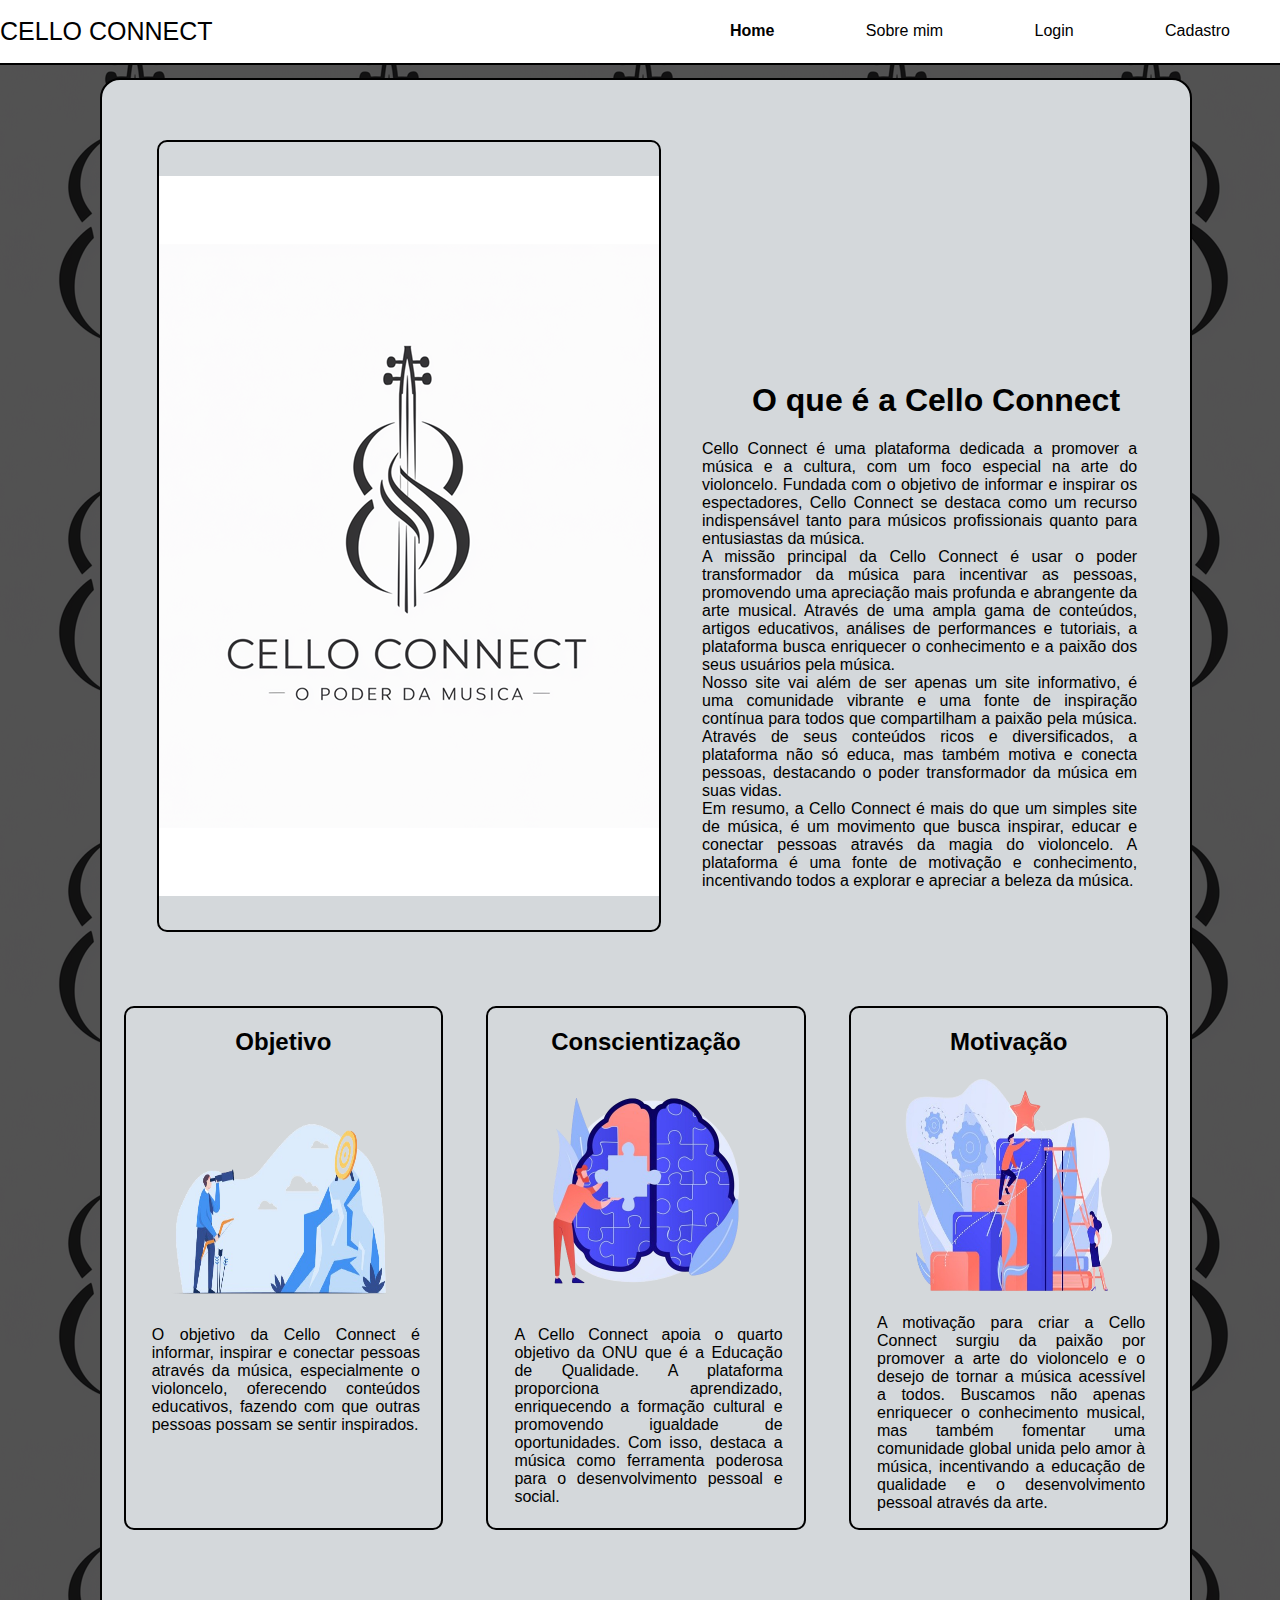
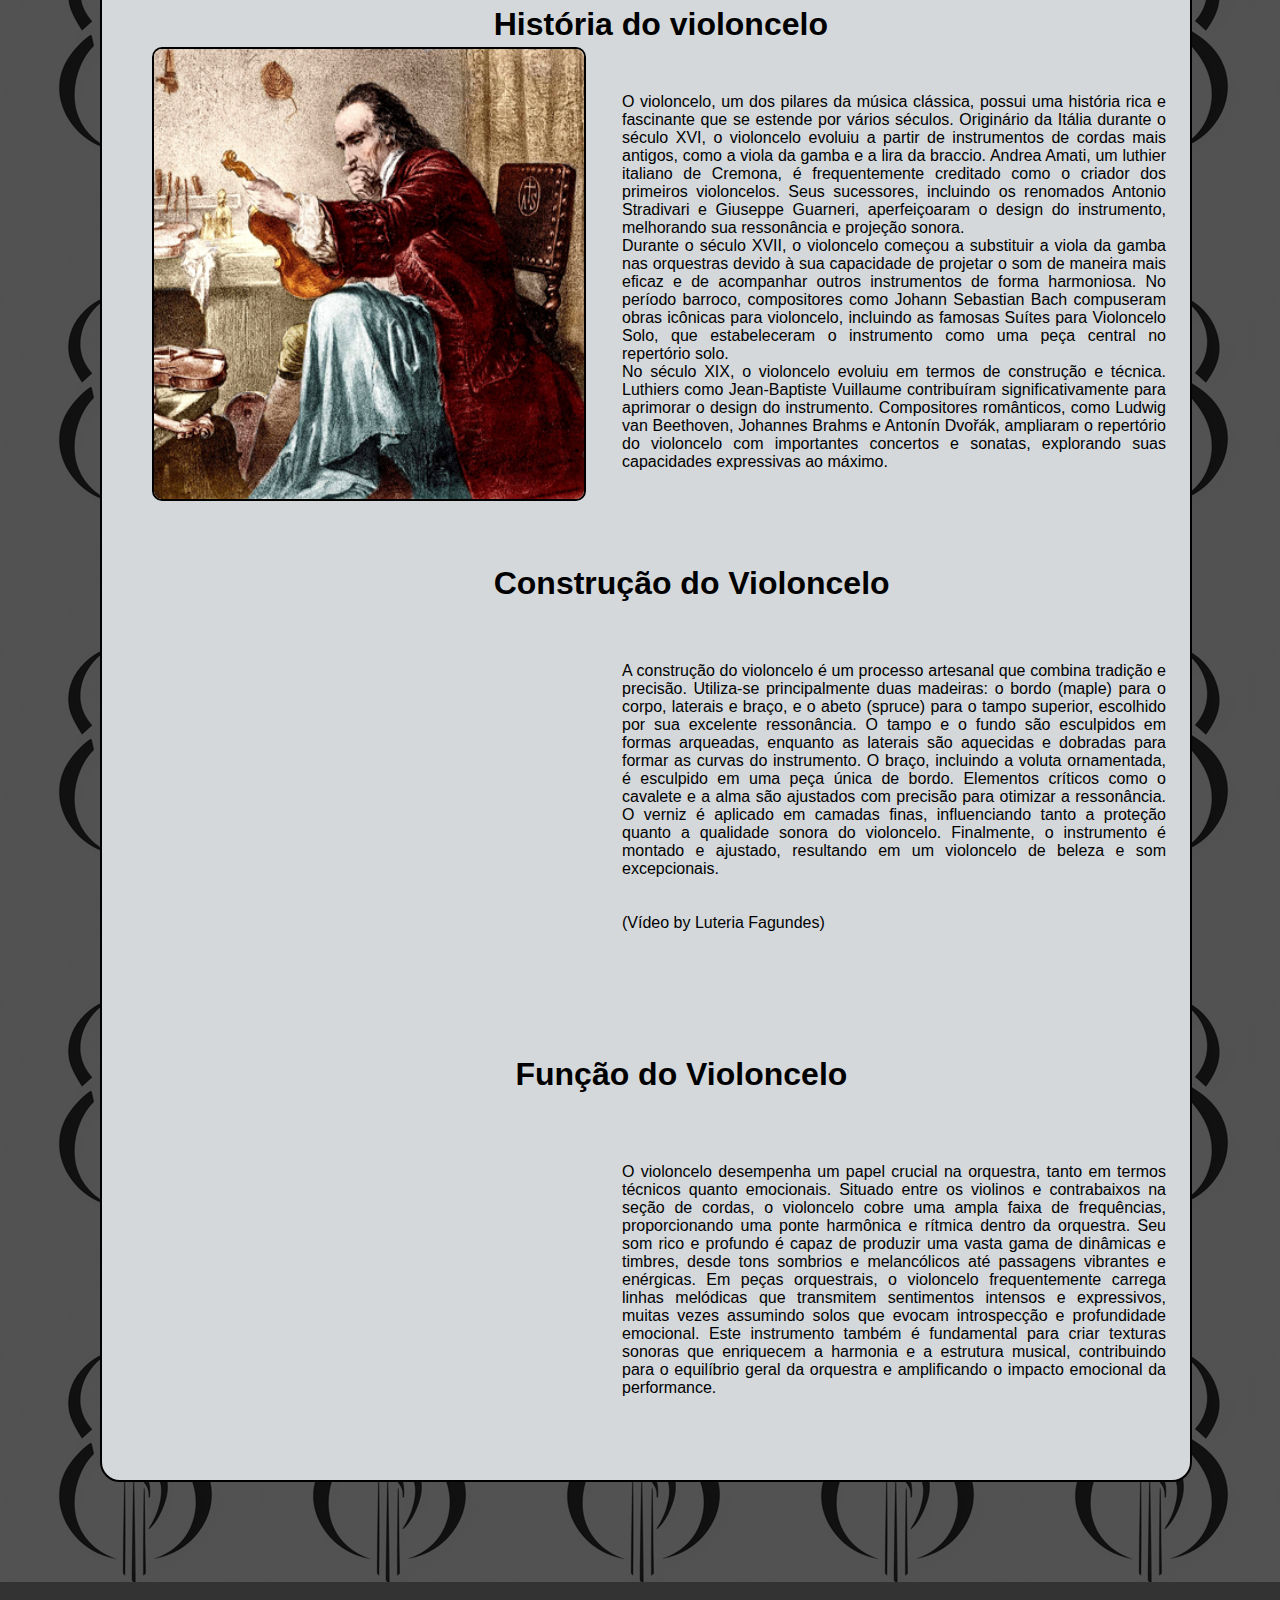
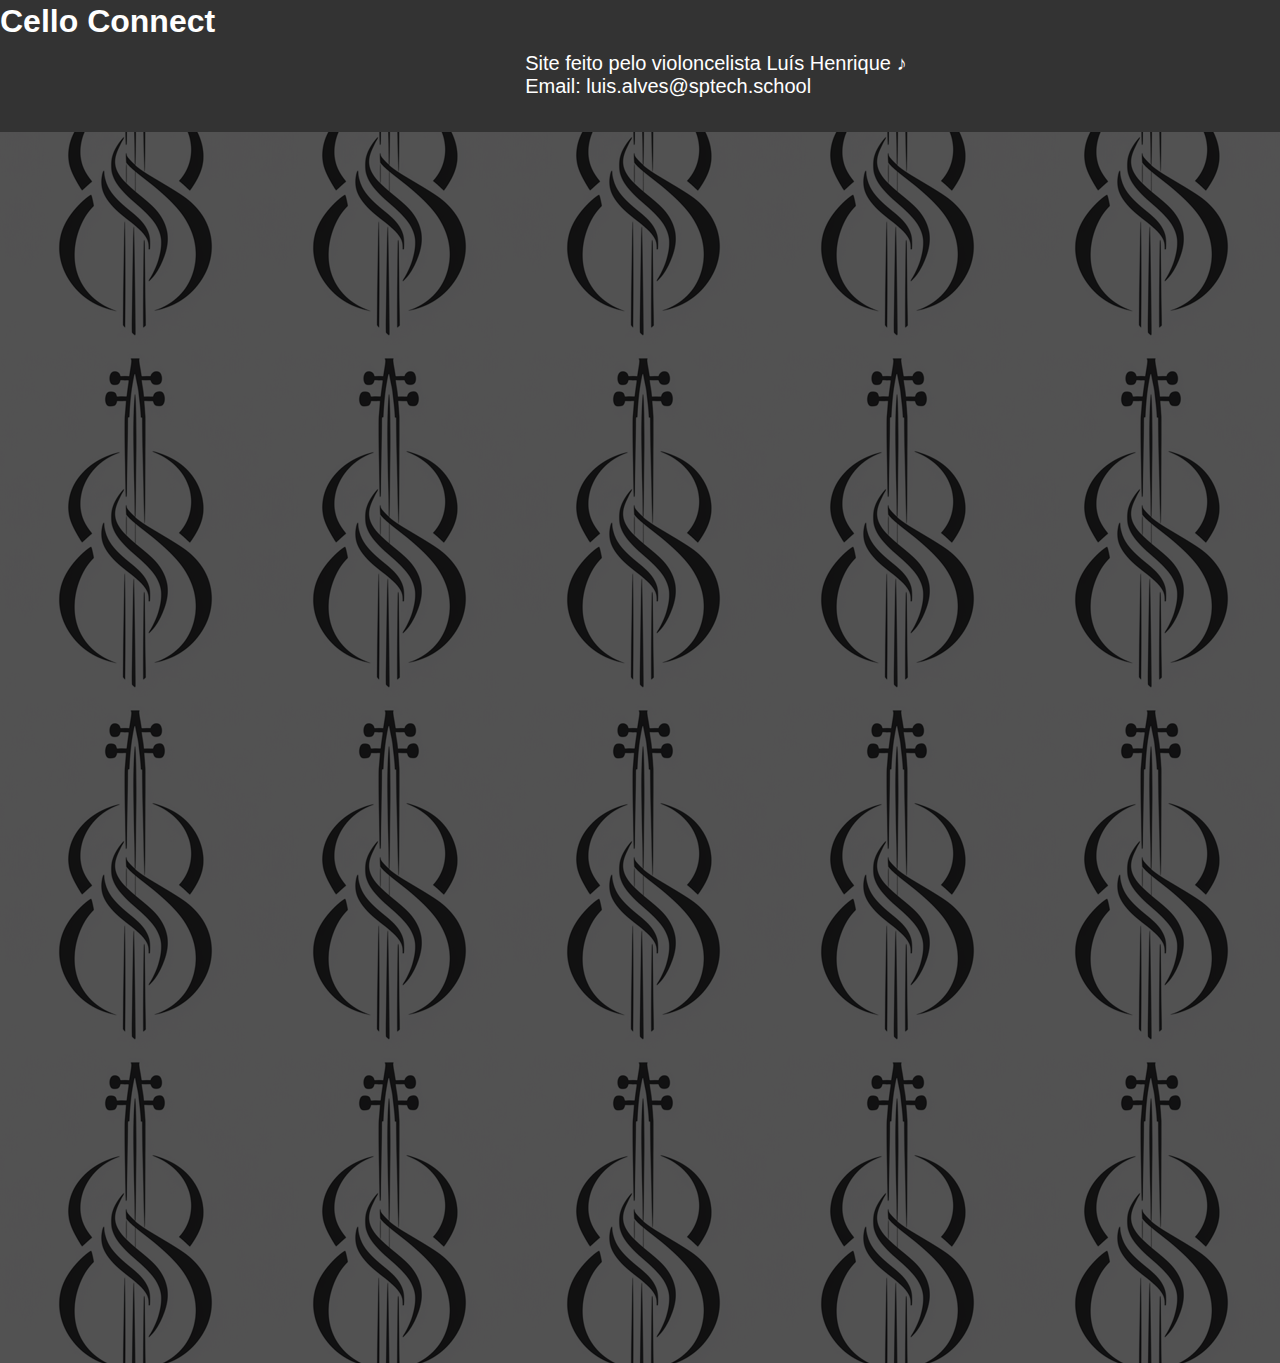
<file: web-data-viz/public/index.html>
<!DOCTYPE html>
<html lang="pt-br">

<head>
  <meta charset="UTF-8">
  <meta http-equiv="X-UA-Compatible" content="IE=edge">
  <meta name="viewport" content="width=device-width, initial-scale=1.0">

  <title>Cello Connect | Home</title>

  <script src="./js/sessao.js"></script>

  <link rel="stylesheet" href="./css/estilo.css">
  <link rel="icon" href="css/imgs/somente_logo.png">
  <link rel="preconnect" href="https://fonts.gstatic.com">
</head>

<body>


  <div class="header">
    <div class="container">
      <h1 class="titulo">CELLO CONNECT</h1>
      <ul class="navbar">
        <li class="agora">
          <a href="#">Home</a>
        </li>
        <li>
          <a href="simulador.html">Sobre mim</a>
        </li>

        <li>
          <a href="login.html">Login</a>
        </li>
        <li>
          <a href="cadastro.html">Cadastro</a>
        </li>
      </ul>
    </div>
  </div>
  <div class="background2">
    <div class="container-sobremim2">
      <div class="banner"></div>
      <div class="celloconnect">
        <h1>O que é a Cello Connect</h1>
        <p>Cello Connect é uma plataforma dedicada a promover a música e a cultura, com um foco especial na arte do violoncelo. Fundada com o objetivo de informar e inspirar os espectadores, Cello Connect se destaca como um recurso indispensável tanto para músicos profissionais quanto para entusiastas da música.
          <br> 
          A missão principal da Cello Connect é usar o poder transformador da música para incentivar as pessoas, promovendo uma apreciação mais profunda e abrangente da arte musical. Através de uma ampla gama de conteúdos, artigos educativos, análises de performances e tutoriais, a plataforma busca enriquecer o conhecimento e a paixão dos seus usuários pela música.
          <br>
          Nosso site vai além de ser apenas um site informativo, é uma comunidade vibrante e uma fonte de inspiração contínua para todos que compartilham a paixão pela música. Através de seus conteúdos ricos e diversificados, a plataforma não só educa, mas também motiva e conecta pessoas, destacando o poder transformador da música em suas vidas.
          <br>
          Em resumo, a Cello Connect é mais do que um simples site de música, é um movimento que busca inspirar, educar e conectar pessoas através da magia do violoncelo. A plataforma é uma fonte de motivação e conhecimento, incentivando todos a explorar e apreciar a beleza da música.
        </p>
      </div>
      

      
      <div class="conteudo1">
        <!-- <h1>Valores do Criador</h1> -->
        <div class="cards">
          <div class="card-informacao1">
            <h2>Objetivo</h2>
            <img src="css/imgs/objetivo4.png" alt="">
            <p>O objetivo da Cello Connect é informar, inspirar e conectar pessoas através da música, especialmente o violoncelo, oferecendo conteúdos educativos, fazendo com que outras pessoas possam se sentir inspirados. </p>
          </div>
          <div class="card-informacao1">
            <h2>Conscientização</h2>
            <img src="css/imgs/conscientizar2.png" alt="">
            <p>A Cello Connect apoia o quarto objetivo da ONU que é a Educação de Qualidade. A plataforma proporciona aprendizado, enriquecendo a formação cultural e promovendo igualdade de oportunidades. Com isso, destaca a música como ferramenta poderosa para o desenvolvimento pessoal e social.
            </p>
          </div>
          <div class="card-informacao1">
            <h2>Motivação</h2>
            <img src="css/imgs/motivacao2.png" alt="">
            <p>A motivação para criar a Cello Connect surgiu da paixão por promover a arte do violoncelo e o desejo de tornar a música acessível a todos. Buscamos não apenas enriquecer o conhecimento musical, mas também fomentar uma comunidade global unida pelo amor à música, incentivando a educação de qualidade e o desenvolvimento pessoal através da arte.
            </p>
          </div>
        </div>
      </div>

      
      <div class="historia-violoncelo"> 
        <h1>História do violoncelo</h1>
      <p>O violoncelo, um dos pilares da música clássica, possui uma história rica e fascinante que se estende por vários séculos. Originário da Itália durante o século XVI, o violoncelo evoluiu a partir de instrumentos de cordas mais antigos, como a viola da gamba e a lira da braccio. Andrea Amati, um luthier italiano de Cremona, é frequentemente creditado como o criador dos primeiros violoncelos. Seus sucessores, incluindo os renomados Antonio Stradivari e Giuseppe Guarneri, aperfeiçoaram o design do instrumento, melhorando sua ressonância e projeção sonora.
        <br>
        Durante o século XVII, o violoncelo começou a substituir a viola da gamba nas orquestras devido à sua capacidade de projetar o som de maneira mais eficaz e de acompanhar outros instrumentos de forma harmoniosa. No período barroco, compositores como Johann Sebastian Bach compuseram obras icônicas para violoncelo, incluindo as famosas Suítes para Violoncelo Solo, que estabeleceram o instrumento como uma peça central no repertório solo.
        <br>
        No século XIX, o violoncelo evoluiu em termos de construção e técnica. Luthiers como Jean-Baptiste Vuillaume contribuíram significativamente para aprimorar o design do instrumento. Compositores românticos, como Ludwig van Beethoven, Johannes Brahms e Antonín Dvořák, ampliaram o repertório do violoncelo com importantes concertos e sonatas, explorando suas capacidades expressivas ao máximo.
      </p>
      <div class="stradi"><img src="css/imgs/Stradivari.jpg" alt=""></div>
    </div>

    <div class="construcao-violoncelo">
    <h1>Construção do Violoncelo</h1>
    <p>
      A construção do violoncelo é um processo artesanal que combina tradição e precisão. Utiliza-se principalmente duas madeiras: o bordo (maple) para o corpo, laterais e braço, e o abeto (spruce) para o tampo superior, escolhido por sua excelente ressonância. O tampo e o fundo são esculpidos em formas arqueadas, enquanto as laterais são aquecidas e dobradas para formar as curvas do instrumento. O braço, incluindo a voluta ornamentada, é esculpido em uma peça única de bordo. Elementos críticos como o cavalete e a alma são ajustados com precisão para otimizar a ressonância. O verniz é aplicado em camadas finas, influenciando tanto a proteção quanto a qualidade sonora do violoncelo. Finalmente, o instrumento é montado e ajustado, resultando em um violoncelo de beleza e som excepcionais.
      <br>
      <br>
      <br>
      (Vídeo by Luteria Fagundes)
    </p>
    <iframe width="440" height="320" src="https://www.youtube.com/embed/QUZVs5ObRFA?si=a7j13tanq1lXSxvX" title="YouTube video player" frameborder="0" allow="accelerometer; autoplay; clipboard-write; encrypted-media; gyroscope; picture-in-picture; web-share" referrerpolicy="strict-origin-when-cross-origin" allowfullscreen></iframe>
    </div>

  <div class="funcao-violoncelo">
    <h1>Função do Violoncelo</h1>

    <p>
      O violoncelo desempenha um papel crucial na orquestra, tanto em termos técnicos quanto emocionais. Situado entre os violinos e contrabaixos na seção de cordas, o violoncelo cobre uma ampla faixa de frequências, proporcionando uma ponte harmônica e rítmica dentro da orquestra. Seu som rico e profundo é capaz de produzir uma vasta gama de dinâmicas e timbres, desde tons sombrios e melancólicos até passagens vibrantes e enérgicas. Em peças orquestrais, o violoncelo frequentemente carrega linhas melódicas que transmitem sentimentos intensos e expressivos, muitas vezes assumindo solos que evocam introspecção e profundidade emocional. Este instrumento também é fundamental para criar texturas sonoras que enriquecem a harmonia e a estrutura musical, contribuindo para o equilíbrio geral da orquestra e amplificando o impacto emocional da performance.
    </p>
    <iframe width="400" height="320" src="https://www.youtube.com/embed/eQoQAza35f8?si=8VvzqQRFrCuPdXhy" title="YouTube video player" frameborder="0" allow="accelerometer; autoplay; clipboard-write; encrypted-media; gyroscope; picture-in-picture; web-share" referrerpolicy="strict-origin-when-cross-origin" allowfullscreen></iframe>
  </div>




    </div>
    <footer>
      <h1>Cello Connect</h1>   
      <span>Site feito pelo violoncelista Luís Henrique &#9834; 
        <br>
        Email: luis.alves@sptech.school
      </span>
  
  </footer>
  
  </div>

 








</body>

</html>
</file>
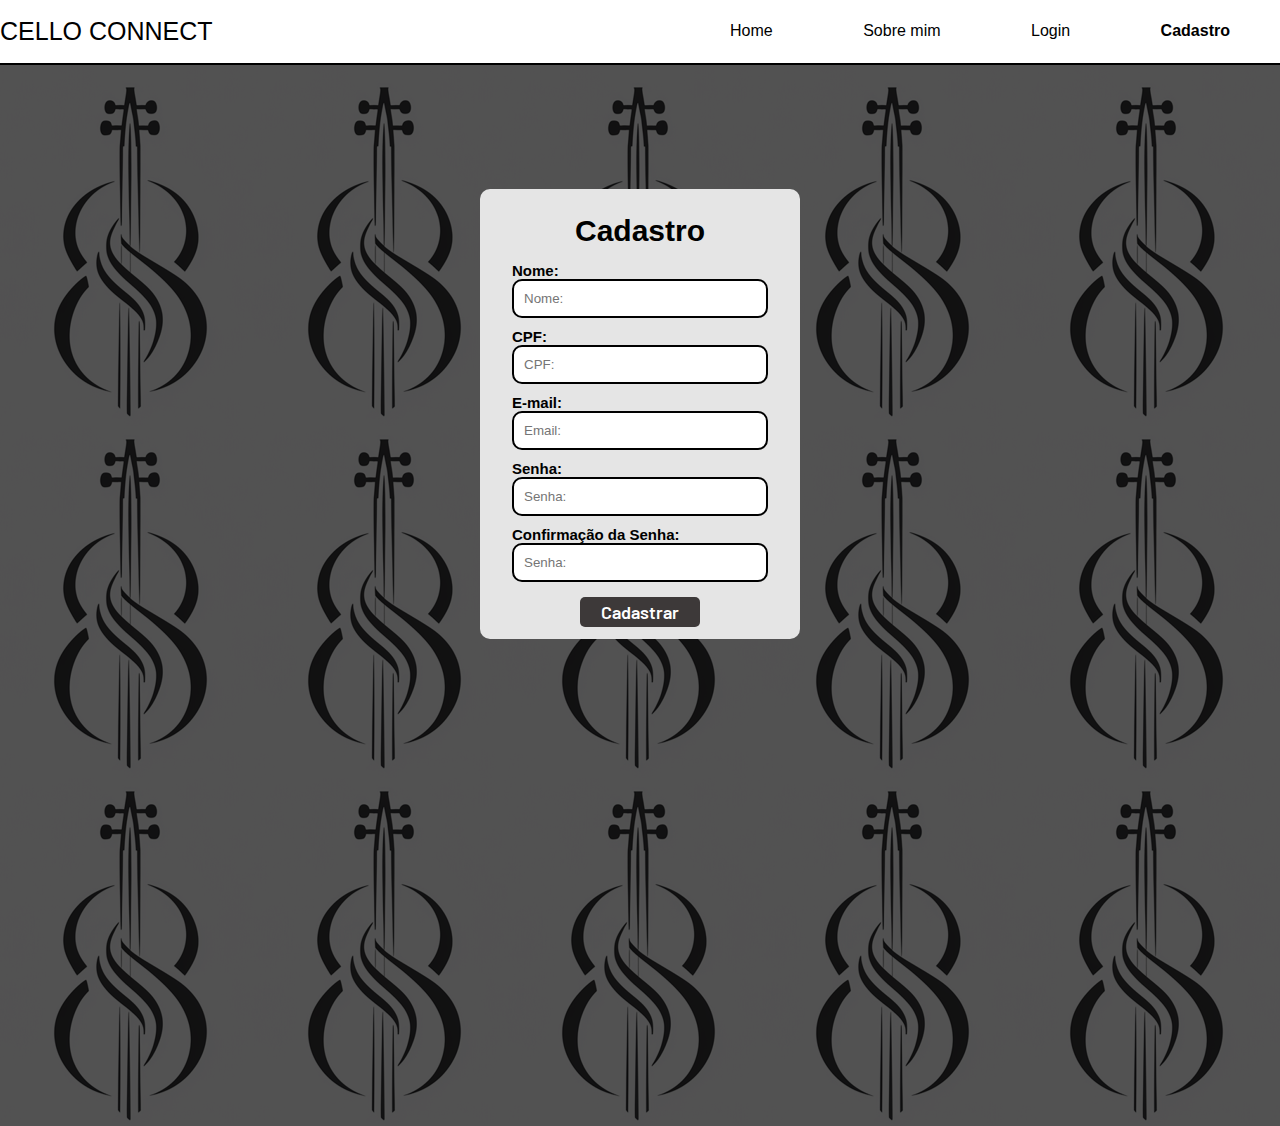
<file: web-data-viz/public/cadastro.html>
<!DOCTYPE html>
<html lang="pt-br">

<head>
  <meta charset="UTF-8" />
  <meta http-equiv="X-UA-Compatible" content="IE=edge" />
  <meta name="viewport" content="width=device-width, initial-scale=1.0" />

  <title>Cello Connect | Cadastro</title>

  <script src="./js/sessao.js"></script>

  <link rel="stylesheet" href="./css/estilo.css" />
  <link rel="icon" href="../css/imgs/somente_logo.png" />
  <link rel="preconnect" href="https://fonts.gstatic.com" />
</head>

<body>
  <!--header inicio-->
  <div class="header">
    <div class="container">
      <h1 class="titulo">CELLO CONNECT</h1>
      <ul class="navbar">
        <li>
          <a href="index.html">Home</a>
        </li>
        <li>
          <a href="simulador.html">Sobre mim</a>
        </li>
        <li>
          <a href="login.html">Login</a>
        </li>
        <li class="agora">
          <a href="#">Cadastro</a>
        </li>
      </ul>
    </div>
  </div>
  <!--header fim-->

  <div class="login">
    <div class="alerta_erro">
      <div class="card_erro" id="cardErro">
        <span id="mensagem_erro"></span>
      </div>
    </div>
    <div class="container_cadastro"> 
      <div class="card">
        <h2>Cadastro</h2>
       
        <div class="formulario">

          <div class="campo">
            <span>Nome:</span>
            <input id="nome_input" type="text" placeholder="Nome:" />
          </div>

          <div class="campo">
            <span>CPF:</span>
            <input id="cpf_input" type="text" placeholder="CPF:" />
          </div>

          <div class="campo">
            <span>E-mail:</span>
            <input id="email_input" type="text" placeholder="Email:" />
          </div>

          <div class="campo">
            <span>Senha:</span>
            <input id="senha_input" type="password" placeholder="Senha:" />
          </div>

          <div class="campo">
            <span>Confirmação da Senha:</span>
            <input id="confirmacao_senha_input" type="password" placeholder="Senha:" />
          </div>

          <button class="botao" onclick="cadastrar()">Cadastrar</button>
        </div>
        <div id="div_aguardar" class="loading-div">
          <img src="./assets/circle-loading.gif" id="loading-gif" />
        </div>
      
        <div id="div_erros_login"></div>
        </div>
      
    


</body>

</html>

<script>
  function cadastrar() {
    aguardar();

    //Recupere o valor da nova input pelo nome do id
    // Agora vá para o método fetch logo abaixo
    var cpfVar = cpf_input.value;
    var nomeVar = nome_input.value;
    var emailVar = email_input.value;
    var senhaVar = senha_input.value;
    var confirmacaoSenhaVar = confirmacao_senha_input.value;
    var tamanho_nome = nomeVar.length;
    var email = emailVar.indexOf('@') && emailVar.indexOf('.');
    var tamanho_senha = senhaVar.length;
    var tamanho_cpf = cpfVar.length;


    if (tamanho_cpf != 11) {
      cardErro.style.display = "block";
      mensagem_erro.innerHTML =
        "O CPF deve ter 11 números!";

      finalizarAguardar();
      return false;
    }

    else if (tamanho_nome <= 1) {
      cardErro.style.display = "block";
      mensagem_erro.innerHTML =
        "Nome inválido, adicione um nome mais longo!";

      finalizarAguardar();
      return false;

    }

    else if (email < 1) {
      cardErro.style.display = "block";
      mensagem_erro.innerHTML =
        "Email inválido, adicione @ ou . no seu endereço de email!";

      finalizarAguardar();
      return false;
    }

    else if (tamanho_senha <= 6) {
      cardErro.style.display = "block";
      mensagem_erro.innerHTML =
        "Senha inválida, Coloque uma senha mais longa!";

      finalizarAguardar();
      return false;

    }

    else if (confirmacaoSenhaVar != senhaVar) {
      cardErro.style.display = "block";
      mensagem_erro.innerHTML =
        "Senha inválida, Coloque a mesma senha!";

      finalizarAguardar();
      return false;
    }




    if (
      cpfVar == "" ||
      nomeVar == "" ||
      emailVar == "" ||
      senhaVar == "" ||
      confirmacaoSenhaVar == ""
    ) {
      cardErro.style.display = "block";
      mensagem_erro.innerHTML =
        "(Mensagem de erro para todos os campos em branco)";

      finalizarAguardar();
      return false;
    } else {
      setInterval(sumirMensagem, 5000);
    }

    // Enviando o valor da nova input
    fetch("/usuarios/cadastrar", {
      method: "POST",
      headers: {
        "Content-Type": "application/json",
      },
      body: JSON.stringify({
        // crie um atributo que recebe o valor recuperado aqui
        // Agora vá para o arquivo routes/usuario.js
        cpfServer: cpfVar,
        nomeServer: nomeVar,
        emailServer: emailVar,
        senhaServer: senhaVar
      }),
    })
      .then(function (resposta) {
        console.log("resposta: ", resposta);

        if (resposta.ok) {
          cardErro.style.display = "block";

          mensagem_erro.innerHTML =
            "Cadastro realizado com sucesso! Redirecionando para tela de Login...";

          setTimeout(() => {
            window.location = "login.html";
          }, "2000");

          limparFormulario();
          finalizarAguardar();
        } else {
          throw "Houve um erro ao tentar realizar o cadastro!";
        }
      })
      .catch(function (resposta) {
        console.log(`#ERRO: ${resposta}`);
        finalizarAguardar();
      });

    return false;
  }


  function sumirMensagem() {
    cardErro.style.display = "none";
  }
</script>
</file>
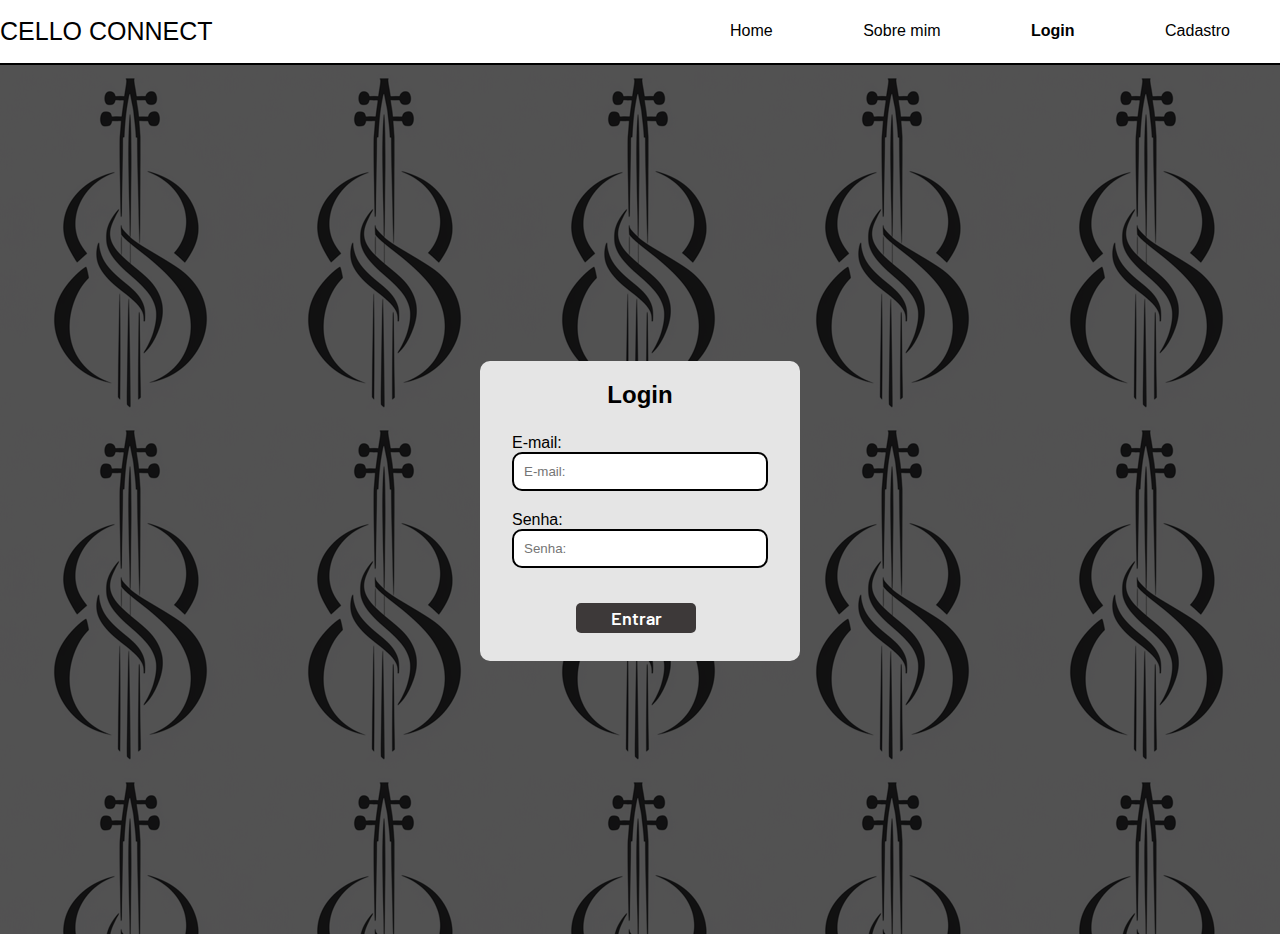
<file: web-data-viz/public/login.html>
<!DOCTYPE html>
<html lang="pt-br">

<head>
    <meta charset="UTF-8">
    <meta http-equiv="X-UA-Compatible" content="IE=edge">
    <meta name="viewport" content="width=device-width, initial-scale=1.0">

    <title>Cello Connect | Login</title>

    <script src="./js/sessao.js"></script>

    <link rel="stylesheet" href="./css/estilo.css">
    <link rel="icon" href="../css/imgs/somente_logo.png">
    <link rel="preconnect" href="https://fonts.gstatic.com">
</head>

<body>


    <div class="header">
        <div class="container">
            <h1 class="titulo">CELLO CONNECT</h1>
            <ul class="navbar">
                <li>
                    <a href="index.html">Home</a>
                </li>
                <li>
                    <a href="simulador.html">Sobre mim</a>
                </li>
                <li class="agora">
                    <a href="#">Login</a>
                </li>
                <li>
                    <a href="cadastro.html">Cadastro</a>
                </li>
            </ul>
        </div>
    </div>


    <div class="login">
        <div class="alerta_erro">
            <div class="card_erro" id="cardErro">
                <span id="mensagem_erro"></span>
            </div>
        </div>
        <div class="container">
            <div class="card_login">
                <h2>Login</h2>
                <div class="formulario-login">
                    <div class="campo">
                        <span>E-mail:</span>
                        <input id="email_input" type="text" placeholder="E-mail:">
                    </div>
                    <div class="campo">
                        <span>Senha:</span>
                        <input id="senha_input" type="password" placeholder="Senha:">
                    </div>
                    <button class="botao" onclick="entrar()">Entrar</button>
                </div>

                <div id="div_aguardar" class="loading-div">
                    <img src="./assets/circle-loading.gif" id="loading-gif">
                </div>

                <div id="div_erros_login"></div>
            </div>
        </div>
    </div>

    

</body>

</html>

<script>


    function entrar() {
        aguardar();

        var emailVar = email_input.value;
        var senhaVar = senha_input.value;

        if (emailVar == "" || senhaVar == "") {
            cardErro.style.display = "block"
            mensagem_erro.innerHTML = "(Mensagem de erro para todos os campos em branco)";
            finalizarAguardar();
            return false;
        }
        else {
            setInterval(sumirMensagem, 5000)
        }

        console.log("FORM LOGIN: ", emailVar);
        console.log("FORM SENHA: ", senhaVar);

        fetch("/usuarios/autenticar", {
            method: "POST",
            headers: {
                "Content-Type": "application/json"
            },
            body: JSON.stringify({
                emailServer: emailVar,
                senhaServer: senhaVar
            })
        }).then(function (resposta) {
            console.log("ESTOU NO THEN DO entrar()!")
            console.log(resposta);

            if (resposta.ok) {
                console.log(resposta);

                resposta.json().then(json => {
                    console.log(json);
                    console.log(JSON.stringify(json));
                    sessionStorage.EMAIL_USUARIO = json.email;
                    sessionStorage.NOME_USUARIO = json.nome;
                    sessionStorage.ID_USUARIO = json.idUsuario;
                    // sessionStorage.ID_USUARIO = json.cpf;
                   

                    setTimeout(function () {
                        window.location = "./dashboard/cards.html";
                    }, 1000); // apenas para exibir o loading

                });

            } else {

                console.log("Houve um erro ao tentar realizar o login!");

                resposta.text().then(texto => {
                    console.error(texto);
                    finalizarAguardar(texto);
                });
            }

        }).catch(function (erro) {
            console.log(erro);
        })

        return false;
    }

    function sumirMensagem() {
        cardErro.style.display = "none"
    }

</script>
</file>
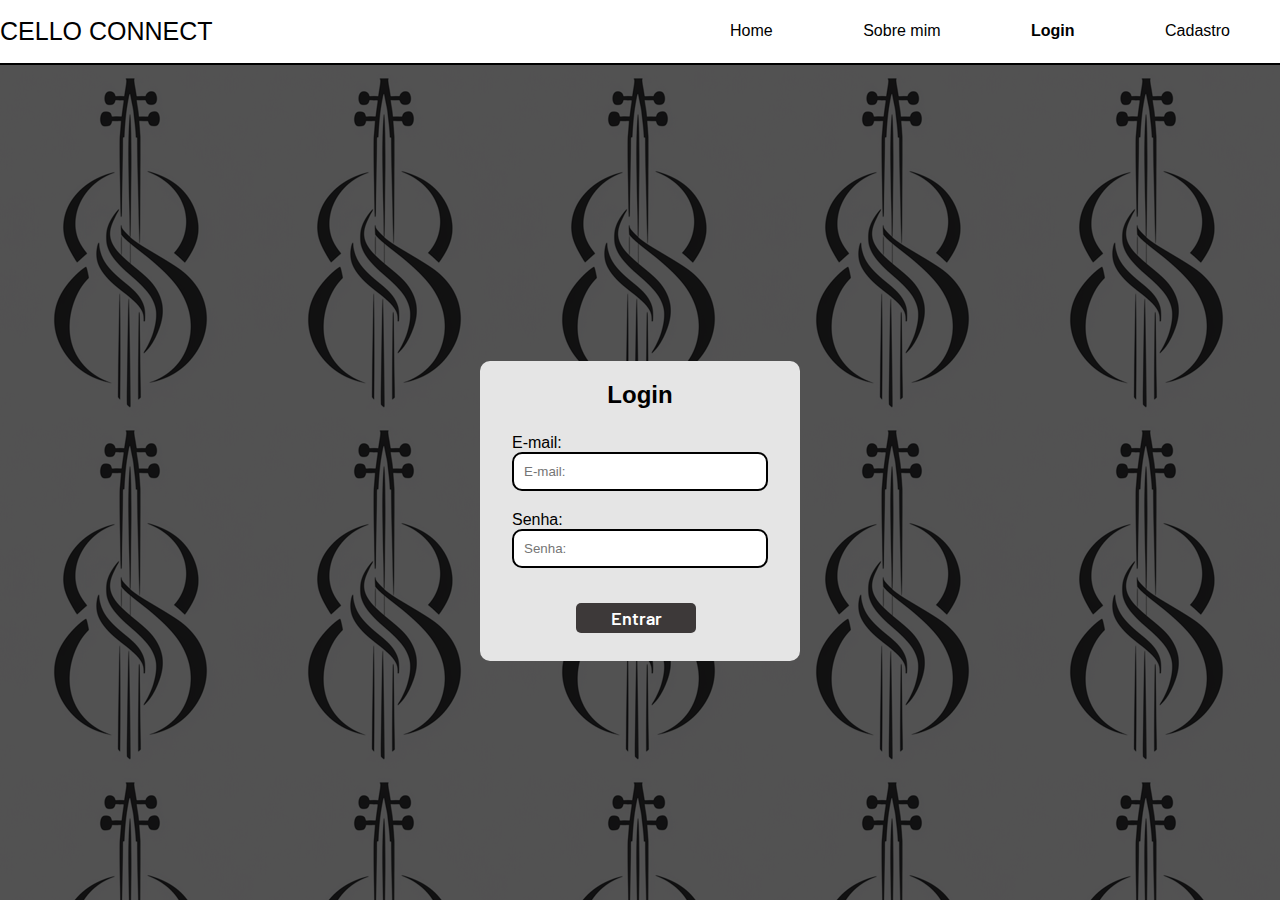
<file: web-data-viz/public/dashboard/edicao-aviso.html>
<!DOCTYPE html>
<html lang="pt-br">

<head>
    <link rel="shortcut icon" href="../assets/icon/favicon2.ico" type="image/x-icon">
    <meta charset="UTF-8">
    <meta http-equiv="X-UA-Compatible" content="IE=edge">
    <meta name="viewport" content="width=device-width, initial-scale=1.0">
    <title>AquaTech | Página Inicial</title>

    
    <link rel="stylesheet" href="./../css/dashboards.css">
    <link rel="stylesheet" href="./../css/estilo.css" />
    <script src="../js/sessao.js"></script>

    <link rel="preconnect" href="https://fonts.gstatic.com">
    <link
        href="https://fonts.googleapis.com/css2?family=Exo+2:ital,wght@0,100;0,200;0,300;0,400;0,500;0,600;0,700;0,800;0,900;1,100;1,200;1,300;1,400;1,500;1,600;1,700;1,800;1,900&display=swap"
        rel="stylesheet">
</head>

<body onload="validarSessao(), listarInfosDeUm()" style="background-color: #161618;">
    <!-- <body onload="validarSessao()"> -->

    <div class="janela">


        <div class="header-left">

            <h1>AquaTech</h1>

            

            <div class="btn-nav-white">
                <a href="cards.html">
                    <h3>Aquários</h3>
                </a>
            </div>

            <div class="btn-nav-white">
                <a href="./dashboard.html">
                    <h3>Gráficos</h3>
                </a>
            </div>

            <div class="btn-nav-white">
                <a href="./mural.html">
                    <h3>Mural de Avisos</h3>
                </a>
            </div>

            <div class="btn-logout" onclick="limparSessao()">
                <h3>Sair</h3>
            </div>

        </div>

        <div class="dash-right">

            <div class="avisos">
                <div class="container">
                    <h1>Editar um aviso</h1>
                    <div class="div-form">
                        <label>
                            ID:
                            <br>
                            <input id="input_id" maxlength="100" type="text" style="color: rgb(196, 196, 196)" disabled>
                        </label>
                        <label>
                            Autor:
                            <br>
                            <input id="input_nome" maxlength="100" type="text" style="color: rgb(196, 196, 196)"
                                disabled>
                        </label>
                        <label>
                            Título:
                            <br>
                            <input id="input_titulo" maxlength="100" type="text" style="color: rgb(196, 196, 196)"
                                disabled>
                        </label>
                        <br>
                        <label>
                            Descrição (máximo de 250 caracteres):
                            <br>
                            <textarea id="textarea_descricao" maxlength="250" rows="5"></textarea>
                        </label>
                        <br>
                        <button onclick="editar()">Editar</button>
                    </div>

                </div>
            </div>
        </div>
    </div>
</body>

</html>

<script>
    function listarInfosDeUm() {
        console.log("Criar função de trazer informações de post escolhido");
    }

    function editar() {
        fetch(`/avisos/editar/${sessionStorage.getItem("ID_POSTAGEM_EDITANDO")}`, {
            method: "PUT",
            headers: {
                "Content-Type": "application/json"
            },
            body: JSON.stringify({
                descricao: textarea_descricao.value
            })
        }).then(function (resposta) {

            if (resposta.ok) {
                window.alert("Post atualizado com sucesso pelo usuario de email: " + sessionStorage.getItem("EMAIL_USUARIO") + "!");
                window.location = "/dashboard/mural.html"
            } else if (resposta.status == 404) {
                window.alert("Deu 404!");
            } else {
                throw ("Houve um erro ao tentar realizar a postagem! Código da resposta: " + resposta.status);
            }
        }).catch(function (resposta) {
            console.log(`#ERRO: ${resposta}`);
        });
    }

</script>
</file>
<file: web-data-viz/public/css/estilo.css>
@import url('https://fonts.googleapis.com/css2?family=Barlow:ital,wght@0,100;0,200;0,300;0,400;0,500;0,600;0,700;0,800;0,900;1,100;1,200;1,300;1,400;1,500;1,600;1,700;1,800;1,900&display=swap');

body {
  margin: 0;
  padding: 0;
  font-family: 'Gill Sans', 'Gill Sans MT', Calibri, 'Trebuchet MS', sans-serif; 
}

:root {
  --tamanho-header: 5vh;
  --tamanho-banner: calc(100vh - var(--tamanho-header) - var(--tamanho-footer) - 2px);
  --tamanho-simulador: calc(100vh - var(--tamanho-header) - var(--tamanho-footer) - 2px);
  --tamanho-login: calc(108vh - var(--tamanho-header) - var(--tamanho-footer) - 2px);
  --tamanho-footer: 65px;
}

.container {
  display: flex;
  width: 100%;
  margin-left: 0;

}

.header {
  border-bottom: 0.3vh solid black;
}

.header .container {
  justify-content: space-between;
  align-items: center;
  height: 100%;
}

.header a {
  text-decoration: none;
  color: #000000;
}

.agora {
  font-weight: 800;
}

.navbar {
  margin-right: 50px;
  display: flex;
    list-style: none;
    width: 500px;
    justify-content: space-between;
    color: black;
    
}

.titulo {
  color: #000000;
  width: fit-content;
  font-weight: 500;
  font-size: 25px;
}

.titulo h1 {
  margin: 5px;
  font-family: 'Gill Sans', 'Gill Sans MT', Calibri, 'Trebuchet MS', sans-serif;
  font-size: 25px;
}

/* BANNER */

.banner {
  height: var(--tamanho-banner);
  background-image: url('../css/imgs/logo2.png');
  background-position: center;
  background-repeat: no-repeat;
  margin-left: 55px;
  margin-top: 60px;
  width: 500px;
  border-radius: 10px;
  border: 2px solid black;
}

.celloconnect p{
  width: 40%;
  margin-left: 600px;
  font-family:  'Segoe UI', Tahoma, Geneva, Verdana, sans-serif;
  text-align: justify;
}
.celloconnect h1{
margin-left: 650px;
margin-top: -550px;
}

/*CONTEÚDO DA HOME*/

.background2{
  top: 63px;
  position: absolute;
  width: 100%;
  height: 500%;
  background-image: url('../css/imgs/somente_logo.png');
  /* background-size: cover; */
  background-position: center;
  z-index: -2;
}

.container-sobremim2{
  margin-top: 15px;
  background-color:#d4d8db;
  margin-left: 100px;
  width: 85%;
  height: 3000px;
  border-radius: 20px;
  border: 2px solid black;
  }

.conteudo1
{
  /* padding-top: 10%; */
  display: flex;
  width: 100%;
  height: 50%;
  flex-direction: column;
}

.conteudo1 h1{
  margin-top: 50px;
  text-align: center;  
}
.cards{
  margin-top: 50px;
  background-color: #d4d8db;
  display: flex;
  justify-content: space-around;
}
.card-informacao1{
  margin-top: 50px;
  display: flex;
  flex-direction: column;
  width: 29%;
  height: 520px;
  border-radius: 10px;
  align-items: center; 
  border: 2px solid black;   
  font-family:  'Segoe UI', Tahoma, Geneva, Verdana, sans-serif;;
  text-align: justify;
}
.card-informacao1:hover
{
  transform: scale(1.1);
  box-shadow: 0 8px 20px;
}
.card-informacao1 p{
  width: 85%;
  margin-top: 10px;
margin-left: 5px;
}

.card-informacao1 img{
  margin-top: -10px;
  width: 250px;
  height: 250px;

}

.stradi img{
  margin-left: 50px;
 margin-top: -500px;
  border-radius: 10px;
  border: 2px solid black;
  width: 430px;
  height: 450px;
}

.historia-violoncelo h1{
  margin-top: -800px;
  margin-left: 36%;
}
.historia-violoncelo p{
  margin-top:50px;
  margin-left: 520px;
  width: 50%;
  font-family:  'Segoe UI', Tahoma, Geneva, Verdana, sans-serif;;
  text-align: justify;
}

.construcao-violoncelo h1 {
  margin-top: 60px;
  margin-left: 36%;
}

.construcao-violoncelo p {
  width: 50%;
  margin-top: 60px;
  margin-left: 520px;
  font-family:  'Segoe UI', Tahoma, Geneva, Verdana, sans-serif;;
  text-align: justify;
}
.construcao-violoncelo iframe {
  margin-left: 50px;
  margin-top: -330px;
}


.funcao-violoncelo h1{
  margin-left: 38%;
  margin-top: 90px;

}
.funcao-violoncelo p {
  width: 50%;
  margin-top: 70px;
  margin-left: 520px;
  font-family:  'Segoe UI', Tahoma, Geneva, Verdana, sans-serif;;
  text-align: justify;
}
.funcao-violoncelo iframe {
  margin-left: 50px;
  margin-top: -280px;
}

/* MISSÃO VISÃO VALORES */

.social {
  background-color: #e5e5e5;
  display: flex;
}

.social .container {
  justify-content: center;
}

.box img {
  width: 170px;
}

.social .container .boxes {
  display: flex;
  justify-content: space-between;
  width: 100%;
  padding: 30px 0;
}

.social p {
  text-align: center;
}

.box {
  display: flex;
  flex-direction: column;
  align-items: center;
}

/* FOOTER */

footer {
  background-color: #333;
  color: #fff;
  height: 150px ;
  margin-top: 100px;
  /* padding: 100px 0; */
  /* margin-top: 19%; */
  display: flex;
 
}


footer span{
  margin-left: 310px;
  font-size: 20px;
  margin-top: 70px;

}

.referencias{
  height: 80%;
  width: 20%;
  display: flex;
  flex-direction: column;
  justify-content: space-around;
}
.referencias li{
  list-style: none;
  margin-left: 500px;
  padding-top: -50px;
}
/* LOGIN */

.login {
  height: var(--tamanho-login);
  background-image: url(../css/imgs/somente_logo.png);
  padding-top: 1vh;

}

.login .container {
  justify-content: center;
  align-items: center;
  height: 100%;
}

.card_login {
  width: 25%;
  margin-left: auto;
  margin-right: auto;
  background-color: #e5e5e5;
  border-radius: 10px;
  display: flex;  
  align-items: center;
  justify-content: space-evenly;
  color: rgb(0, 0, 0);
  flex-direction: column;
  height: 300px;
  margin-top: 15px;
}

.card h2 {
  /* margin: 2px; */
  font-size: 30px;
}

.formulario {
  margin-top: -15px;
  height: 90%;
  width: 80%;
  /* justify-content: space-evenly; */
  flex-direction: column;
}
.formulario-login {
  
  height: 90%;
  width: 80%;
  justify-content: space-evenly;
  flex-direction: column;
}
.formulario-login button {
  margin-top: 20px;
  margin-left: 25%;
}
.formulario span {
  font-size: 15px;
  font-weight: 800;
}

.formulario input {
  border: 2px solid #000000;
  border-radius: 10px;
  margin: 0;
}

.formulario select {
  border: 2px solid #cd32c5;
  background-color: white;
  color: gray;
  height: 36px;
  text-align: center;
  border-radius: 10px;
  margin: 0;
}

.campo {
  display: flex;
  flex-direction: column;
  justify-content: start;
  padding: 5px 0;
}

.botao {
  cursor: pointer;
  font-family: "Barlow", sans-serif;
  border: 0;
  border-radius: 5px;
  font-weight: 600;
  font-size: 18px;
  color: #fff;
  background-color: #3d3939;
  width: 120px;
  height: 30px;
  align-self: center;
  margin-top: 10px;
}

.loading-div {
  width: 50px;
  display: none;
}

.loading-div img {
  height: 50px;
  width: 50px;
}

#div_erros_login {
  display: none
}

/*SOBRE MIM*/

.background{
  position: absolute;

  top: 63px;
  left: 0;
  width: 100%;
  height: 430%;
  background-image: url(../css/imgs/somente_logo.png);
  background-position: center;
  z-index: -1;
 
}

.container-sobremim{
margin-top: 15px;
background-color:#d4d8db;
margin-left: 100px;
width: 85%;
height: 2500px;
border-radius: 20px;
border: 2px solid black;
}
.container-sobremim h1{
  justify-content: center;
  display: flex;
  padding-top: 10px;
}

.foto img{
  width:400px;
  height:500px;
  margin-top: 50px;
  margin-left: 100px;
  border-radius: 5px;
  border: 2px solid black;
}
.foto2 img{
  width:400px;
  height: 400px;
  margin-top: 50px;
  margin-left: 50px;
  border-radius: 5px;
  border: 2px solid black;
}

.texto2-sobremim  {
  width: 42%;
  display: flex;
 margin-left: 100px;
  margin-top: -935px;
  text-align: justify;
  font-family:  'Segoe UI', Tahoma, Geneva, Verdana, sans-serif;;
}
.h1-sobremim2 {
  margin-top: 100px;
 margin-left: -500px;
  justify-content: center;
  display: flex;
}

.h1-sonhos{
  margin-top: 100px;
}

#sonhos_e_conquistas {
  width: 570px;
  height: 400px;
  margin-left: 80px;
  border-radius: 5px;
  border: 2px solid black;
  margin-top: 500px;
  
}

#sonhos_e_conquistas2 {
  width: 300px;
  height: 400px;
  margin-top: -100px;
  border-radius: 5px;
  border: 2px solid black;
}

#orquestra3 {
margin-left: 20px;
width: 350px;
height: 450px;
}
#orquestra4 {
  margin-left: 390px;
  width: 350px;
  height: 450px;
  }

.texto-sonhos {
  width: 30%;
  margin-left: 400px;
  margin-top: -475px;
  text-align: justify;
  font-family:  'Segoe UI', Tahoma, Geneva, Verdana, sans-serif;;
}

.container-sonhos iframe{
  margin-left: 50px;
  margin-top: 100px;
}

.texto3-sobremim p{
  width: 40%;
  margin-left: 580px;
  margin-top: -315px;
  font-family:  'Segoe UI', Tahoma, Geneva, Verdana, sans-serif;;
  text-align: justify;
} 



.conteudo-container{
  display: flex;
}
.texto-sobremim 
{
 font-family: 'Segoe UI', Tahoma, Geneva, Verdana, sans-serif;
 width: 40%; 
 margin-left:600px;
 position: relative;
 top: -530px;
 text-align: justify;
}




/* FORMULARIO */

.alerta_erro{
  display: flex;
  justify-content: flex-end;
}

.card_erro {
  display: none;
  background-color: #fff;
  color: black;
  width: 230px;
  position: fixed;
  border-radius: 4px;
  border: #000000 3px solid;
  padding: 10px;
  margin-right: 10%;
}

.card_erro #mensagem_erro{
  font-weight: 500;
  font-size: 20px;
}

.formulario .tipo_campo {
  font-size: 20px;
  font-weight: 600 !important;
}
.container_cadastro {
  /* display: flex; */
  width: 100%;
  height: 109%;
  background-image: url(../css/imgs/somente_logo.png);
  padding-top: 9%;
  
}

.card {
  width: 25%;
  margin-left: auto;
  margin-right: auto;
  background-color: #e5e5e5;
  border-radius: 10px;
  display: flex;  
  align-items: center;
  justify-content: space-evenly;
  color: rgb(0, 0, 0);
  flex-direction: column;
  height: 450px;
  /* margin-top: 10px; */
}

.card .formulario {
  display: flex;
  flex-direction: column;
 
}

input {
  margin-bottom: 10px;
  border: 2px solid black;
  padding: 10px;
  border-radius: 10px;
}

.btn {
  font-family: "Barlow", sans-serif;
  border: 0;
  border-radius: 5px;
  font-weight: 600;
  font-size: 18px;
  padding: 10px 15px;
  color: white;
  background-color: #e6005a;
  width: 120px;
  align-self: center;
  margin-top: 5px;
}

.loading-div {
  width: 50px;
  margin: auto;
  display: none;
}

.loading-div img {
  height: 50px;
  width: 50px;
}


.quiz-container {
  width: 800px;
  margin: 50px auto;
  margin-left: 470px;
  background-color: #fff;
  padding: 20px;
  border-radius: 10px;
  box-shadow: 0 0 10px rgba(231, 25, 152, 0.1);
  border: #000000 3px solid;
}

.quiz-container button{
  background-color: #4CAF50;
  border: none; 
  color: white;
  padding: 15px 32px; 
  text-align: center; 
  text-decoration: none; 
  font-size: 16px; 
  margin-left: 400px;
  margin-top: 50px;
  cursor: pointer; 
  border-radius: 10px;
  border-color: 2px solid#000000;
}

h2 {
  text-align: center;
}

.questao {
  margin-bottom: 20px;
}

#div_mensagem {
  text-align: center;
  display: none;
  margin-top: 20px;
}

#div_mensagem h3 {
  margin-bottom: 10px;
}


#fundoQuiz {
  background-image: url(../css/imgs/somente_logo.png);
  width: 100%;
  height: 300vh;
  position:absolute;
}

.fundo-aula {
  background-image: url(../css/imgs/somente_logo.png);
  width: 100%;
  height: 300vh;
  position:absolute;
}
.fundo-aula .container-aula  {
  margin-top: 20px;
  margin-left:445px;
  background-color: #d4d8db;
  width: 900px;
  height: 2000px;
  border-radius: 10px;
  border: #000000 2px solid;
}
.container-aula h1{
  display: flex;
  justify-content: center;
  padding-top: 20px;
}

.aula1{
  border: #000000 3px solid;
  border-radius: 20px;
  width: 90%;
  height: 19%;
  margin-left: 45px;
}
.aula1 iframe {
  padding-top: 20px;
  margin-left:30px;
}
.aula1 p {
  width: 50%;
  margin-left: 390px;
  margin-top: -250px;
  text-align: justify;
  font-family: 'Segoe UI', Tahoma, Geneva, Verdana, sans-serif;
}
.aula1 select{
  width: 140px;
  height: 40px;
  padding: 10px;
  border: 2px solid #000000; 
  border-radius: 4px;
  background-color: #d4d8db; 
  font-size: 16px;
  color: #000000;
}
.aula2{
  border: #000000 3px solid;
  border-radius: 20px;
  width: 90%;
  height: 19%;
  margin-left: 45px;
  margin-top: 70px;
}
.aula2 iframe {
  padding-top: 20px;
  margin-left:30px;
}
.aula2 p {
  width: 50%;
  margin-left: 390px;
  margin-top: -250px;
  text-align: justify;
  font-family: 'Segoe UI', Tahoma, Geneva, Verdana, sans-serif;
}
.aula2 select{
  width: 140px;
  height: 40px;
  padding: 10px;
  border: 2px solid #000000; 
  border-radius: 4px;
  background-color: #d4d8db; 
  font-size: 16px;
  color: #000000;
}

.aula3{
  border: #000000 3px solid;
  border-radius: 20px;
  width: 90%;
  height: 19%;
  margin-left: 45px;
  margin-top: 70px;
}
.aula3 iframe {
  padding-top: 20px;
  margin-left:30px;
}
.aula3 p {
  width: 50%;
  margin-left: 390px;
  margin-top: -250px;
  text-align: justify;
  font-family: 'Segoe UI', Tahoma, Geneva, Verdana, sans-serif;
}
.aula3 select{
  width: 140px;
  height: 40px;
  padding: 10px;
  border: 2px solid #000000; 
  border-radius: 4px;
  background-color: #d4d8db; 
  font-size: 16px;
  color: #000000;
}

.aula4{
  border: #000000 3px solid;
  border-radius: 20px;
  width: 90%;
  height: 19%;
  margin-left: 45px;
  margin-top: 70px;
}
.aula4 iframe {
  padding-top: 20px;
  margin-left:30px;
}
.aula4 p {
  width: 50%;
  margin-left: 390px;
  margin-top: -250px;
  text-align: justify;
  font-family: 'Segoe UI', Tahoma, Geneva, Verdana, sans-serif;
}
.aula4 select{
  width: 140px;
  height: 40px;
  padding: 10px;
  border: 2px solid #000000; 
  border-radius: 4px;
  background-color: #d4d8db; 
  font-size: 16px;
  color: #000000;
  
}


#grafico2{
  width: 100%;
  height: 100%;
  margin-top: 150px;
}

#grafico1{
  width: 70%;
  height: 70%;
 margin-left: 150px;
}

#grafico1 h1 {
  color: white;
}

@keyframes bell {
  0%   {transform: rotate(25deg)}
  25%  {transform: rotate(-25deg)}
  50%  {transform: rotate(25deg)}
  75%  {transform: rotate(-25deg)}
  100% {transform: rotate(25deg)}
}
</file>
<file: web-data-viz/public/css/dashboards.css>
/* pagina mural */

@import url('https://fonts.googleapis.com/css2?family=Barlow:ital,wght@0,100;0,200;0,300;0,400;0,500;0,600;0,700;0,800;0,900;1,100;1,200;1,300;1,400;1,500;1,600;1,700;1,800;1,900&display=swap');

body {
  margin: 0;
  padding: 0;
  font-family: 'Barlow', 'Segoe UI', 'Segoe UI', Tahoma, Geneva, Verdana, sans-serif;
}

.label-captura {
  display: flex;
  justify-content: center;
}

.dash-right .avisos {
  width: 100%;
  color: rgb(216, 216, 216);
  font-family: 'Barlow', 'Segoe UI', 'Segoe UI', Tahoma, Geneva, Verdana, sans-serif;
}

.dash-right .avisos .container {
  display: flex;
  flex-direction: column;
  align-items: center;
}

.dash-right .avisos .container .div-form {
  width: 95%;
}

.dash-right .avisos .container .div-form #form_postagem {
  width: 95%;
}

.dash-right .avisos .div-form label {
  width: 95%;
}

.dash-right .avisos .div-form input {
  width: 95%;
  border-radius: 5px;
}

.dash-right .avisos .div-form textarea {
  width: 95%;
  border: 3px solid #e6005a;
  background-color: white;
  border-radius: 5px;
}

.dash-right .avisos .div-form button {
  cursor: pointer;
  font-family: 'Barlow', 'Segoe UI', 'Segoe UI', Tahoma, Geneva, Verdana, sans-serif;
  border: 0;
  border-radius: 5px;
  font-weight: 600;
  font-size: 18px;
  padding: 10px 15px;
  color: white;
  background-color: #e6005a;
  width: 120px;
}

.publicacao-btn-editar {
  cursor: pointer;
  font-family: 'Barlow', 'Segoe UI', 'Segoe UI', Tahoma, Geneva, Verdana, sans-serif;
  border: 0;
  border-radius: 5px;
  font-weight: 600;
  font-size: 14px;
  padding: 5px 8px;
  color: white;
  background-color: #e6005a;
  width: 80px;
}

.publicacao {
  display: flex;
  flex-wrap: wrap;
  align-content: stretch;
  flex-direction: column;
  justify-content: center;
  align-items: stretch;
  border-bottom: 3px solid #e6005a;
  padding: 20px;
}

.publicacao>*:not(:last-child) {
  padding: 0 0 10px 0;
}

.div-results {
  width: 100%;
}

.div-results .feed-container {
  background-color: #212124;
  border-radius: 5px;
  margin-bottom: 80px;
}

.div-buttons {
  display: flex;
  justify-content: flex-end;
}

.div-buttons>* {
  margin-left: 30px;
}

/* pagina graficos */

.dash-header {
  background-color: #212124;
}

.dash {
  width: 80%;
  position: relative;
  top: 0;
  left: 20%;
  background-color: #161618;
  height: 100vh;
  overflow: auto;
}

.area-parametros-alerta {
  /* border: 2px solid pink; */
  display: flex;
  flex-direction: column;
  width: 70%;
  margin: auto;
  margin-top: 10px;
  background-color: #212124;
}

.area-parametros-alerta .titulo-legenda {
  color: white;
  font-weight: 600;
  width: fit-content;
  margin: 10px 20px;
}

.parametros-alerta {
  display: flex;
  width: 100%;
}

.item-regua {
  width: 20%;
  text-align: center;
  height: 80px;
  display: flex;
  flex-direction: column;
  justify-content: center;
  align-self: center;
}

.item-regua p {
  margin: 0;
  font-weight: 500;
}

.item-regua p:nth-child(2) {
  font-weight: 800;
}

.perigo-frio {
  background-color: #5c6bc0;
}

.perigo-quente {
  background-color: #ff7043;
}

.alerta-frio {
  background-color: #42a5f5;
}

.alerta-quente {
  background-color: #ffee58;
}

.ideal {
  background-color: #9ccc65;
}

.cards {
  display: flex;
  flex-wrap: wrap;
  justify-content: center;
  height: 450px;
  width: 100%;
  align-items: center;
  color: white;
}

.card-aquario {
  margin: 2%;
  min-width: 40%;
  max-width: 50%;
  width: fit-content;
  flex-wrap: wrap;
  display: flex;
  /* text-align: center; */
  height: 180px;
  /* justify-content: right; */
  background-color: #212124;
  font-size: 20px;
}

.card-aquario h1 {
  width: fit-content;
}

.card-aquario p {
  margin: 0;
  font-size: 50px;
  font-weight: lighter;
  text-align: left;
}

.desc-aquario {
  display: flex;
  flex-direction: row;
  align-items: center;
  width: 100%;
}

.desc-aquario .cor-alerta {
  width: 30px;
}

.title-aquario {
  width: 100%;
}


.cards h1 {
  font-size: 22px;
  border-bottom: solid white 1px;
  text-align: left;
  font-weight: lighter;
  margin: 20px;
}

.temperatura,
.umidade {
  margin: 5px;
  margin-left: 20px;
  width: 75%;
}

.cor-alerta {
  width: 13%;
  height: 30%;
  border-radius: 50%;
  display: inline-block;
}

.btns-dash {
  display: flex;
  align-items: center;
  justify-content: center;
  margin-top: 30px;
  flex-wrap: wrap;
  padding: 0 30% 0 30%;
}

.graph {
  width: 50%;
  margin: auto;
  padding-top: 40px;
}

.tituloGraficos {
  color: rgb(216, 216, 216);
  display: flex;
  justify-content: center;
}

.btn-chart {
  font-family: 'Barlow', 'Segoe UI', 'Segoe UI', Tahoma, Geneva, Verdana, sans-serif;
  border: 0;
  font-weight: 600;
  font-size: 18px;
  padding: 10px 15px;
  color: #e6005a;
  background-color: white;
  margin: 5px;
  border-radius: 3px;
  cursor: pointer
}

.btn-pink {
  color: white;
  background-color: #e6005a;
}

.btn-white {
  color: #e6005a;
  background-color: white;

}

.label-captura {
  height: 80px;
}

.display-none {
  display: none;
}

.display-flex {
  display: flex;
}

.display-block {
  display: block;
}

canvas {
  width: 100% !important;
  height: 100% !important;
}

/* PAGINA DOS GRÁFICOS 2023 */

.janela {
  display: flex;
  /* width: 100vw; */
}

.titulo-menu a {
  text-decoration: none;
  color: rgb(255, 255, 255);
}

.titulo-menu {
  position: fixed;
  top: 0;
  left: 0;
  z-index: 999;
  height: 100vh;
  width: 20%;
  display: flex;
  flex-direction: column;
  justify-content: space-evenly;
  align-items: center;
  border-right: 3px solid #000000;
  background-color: #2e2a2a;
}

.dash-right {
  display: flex;
  width: 70%;
  height: fit-content;
  background-color: #ffffff;
  position: relative;
  top: 0;
  left: 25%;
  height: 100vh;
  overflow: auto;
}

.titulo-menu h1 {
  color: #ffffff;
}

.hello {
  width: 100%;
  display: flex;
  justify-content: center;
}

.hello h3 {
  color: #e3b062;
  font-weight: 300;
  font-size: 1.2rem;
}

.hello h3 span {
  font-weight: 800;
}

.btn-nav {
  width: 40%;
  color: white;
  background-color: #7f8381;
  border: 3px solid #020202;
  
  border-radius: 5px;
  text-align: center;
  padding: 2% 5%;
}

.botao-menu {
  width: 40%;
  background-color: white;
  border: 3px solid #020202;
  border-radius: 5px;
  text-align: center;
  padding: 2% 5%;
}

.botao-menu h3 {
  color: #000000;
  padding: 0;
  margin: 0;
}

.btn-nav h3,
.botao-sair h3 {
  margin: 0;
  padding: 0;
}

.botao-sair {
  margin: 0;
  padding: 0;
  width: 20%;
  background-color: #881313;
  color: white;
  border-radius: 10px;
  text-align: center;
  padding: 10px 15px;
  margin-bottom: 100px;
  cursor: pointer;
  border: #000000 3px solid;
}

.ranking{
background-image: url(../css/imgs/somente_logo.png);
padding-top: 10px;
height: 100vh;
}

.sessao-ranking{
  background-color: #262323;
  border-radius: 10px;
  width: 600px;
  height: 450px;
  margin: auto;
  margin-top: 50px;
  border: #000000 2px solid;
}

.sessao-ranking h1{
  text-align: center;
  color: white;
}

.sessao-ranking span{
  margin-left:60px;
}

.dourado {
  color: gold;
}

.prata {
  color: silver;
}

.bronze {
  color: #cd7f32;
}

.normal{
  color: white;
}
.medalha {
  width: 50px; 
  height: 50px;
  vertical-align: middle; 
  margin-right: 5px; 
}

.nome{
  color: white;
  
}
</file>
